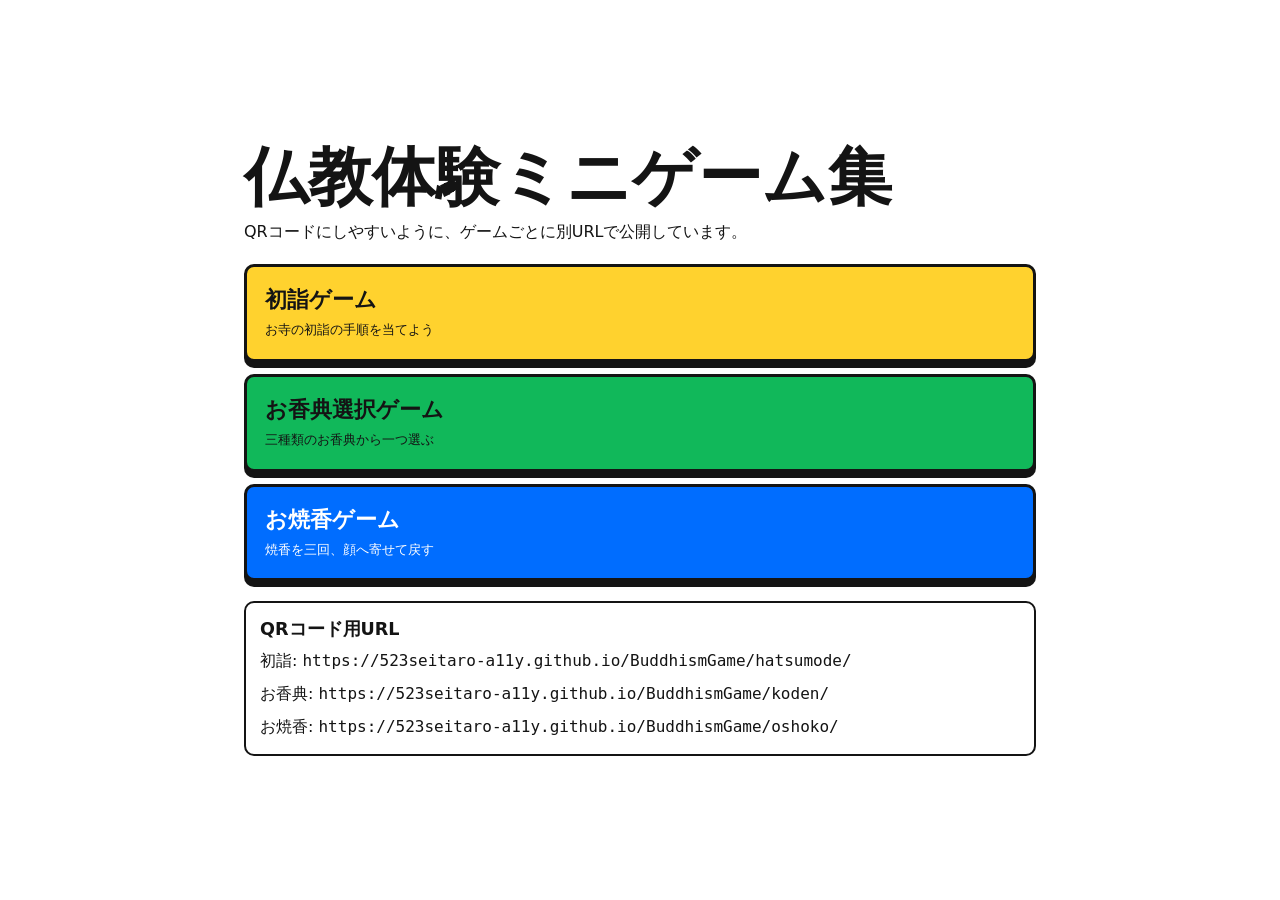
<file: index.html>
<!doctype html>
<html lang="ja">
  <head>
    <meta charset="utf-8">
    <meta name="viewport" content="width=device-width, initial-scale=1">
    <title>仏教体験ミニゲーム集</title>
    <link rel="stylesheet" href="styles.css?v=20260523-games01">
  </head>
  <body>
    <main class="home">
      <header class="home-header">
        <h1>仏教体験ミニゲーム集</h1>
        <p>QRコードにしやすいように、ゲームごとに別URLで公開しています。</p>
      </header>

      <section class="game-list" aria-label="ゲーム一覧">
        <a class="game-card hatsumode-card" href="hatsumode/">
          <span>初詣ゲーム</span>
          <small>お寺の初詣の手順を当てよう</small>
        </a>
        <a class="game-card koden-card" href="koden/">
          <span>お香典選択ゲーム</span>
          <small>三種類のお香典から一つ選ぶ</small>
        </a>
        <a class="game-card oshoko-card" href="oshoko/">
          <span>お焼香ゲーム</span>
          <small>焼香を三回、顔へ寄せて戻す</small>
        </a>
      </section>

      <section class="url-list" aria-label="公開URL">
        <h2>QRコード用URL</h2>
        <p>初詣: <code>https://523seitaro-a11y.github.io/BuddhismGame/hatsumode/</code></p>
        <p>お香典: <code>https://523seitaro-a11y.github.io/BuddhismGame/koden/</code></p>
        <p>お焼香: <code>https://523seitaro-a11y.github.io/BuddhismGame/oshoko/</code></p>
      </section>
    </main>
  </body>
</html>
</file>
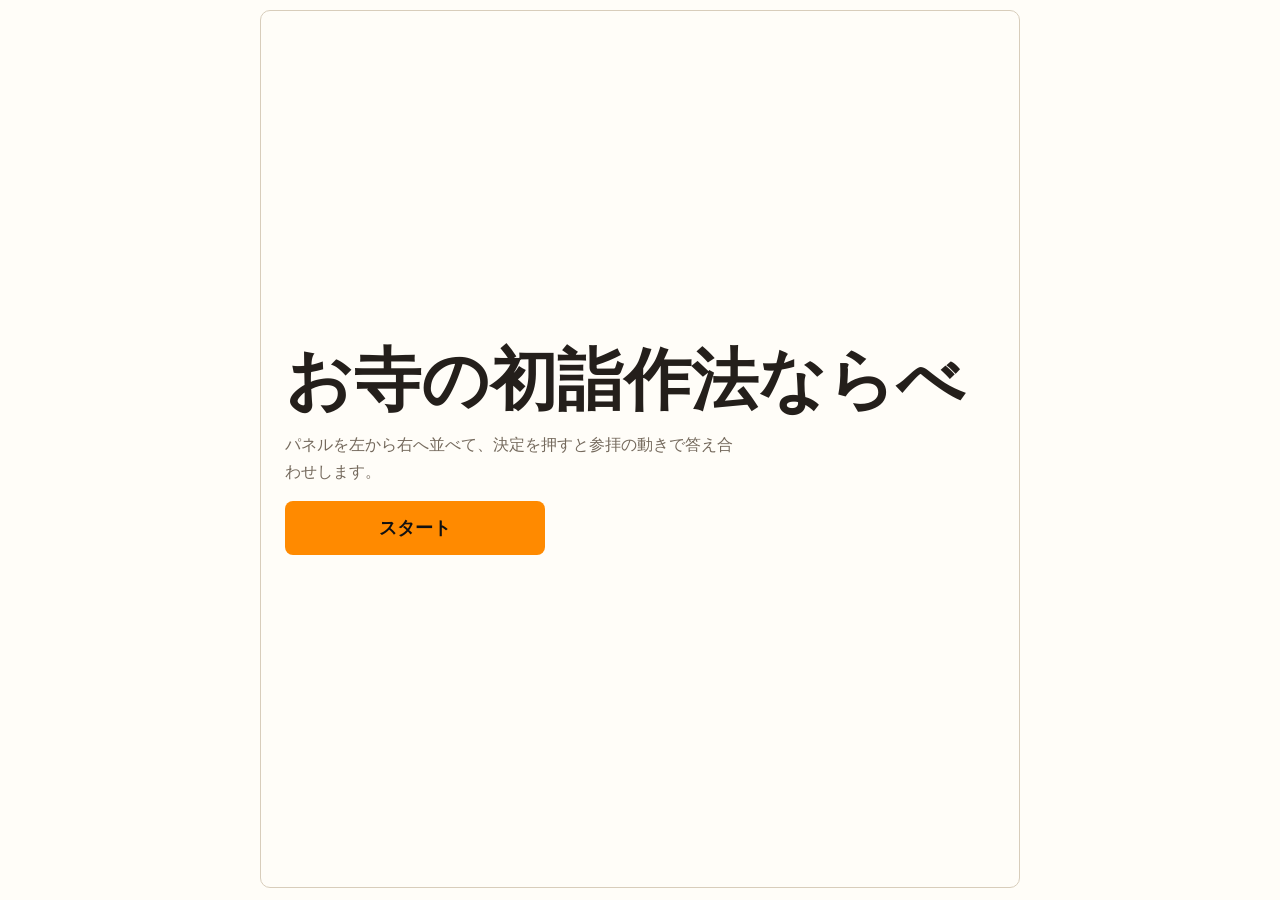
<file: hatsumode/index.html>
<!doctype html>
<html lang="ja">
  <head>
    <meta charset="utf-8">
    <meta name="viewport" content="width=device-width, initial-scale=1">
    <title>お寺の初詣作法ならべ</title>
    <meta http-equiv="Cache-Control" content="no-cache, no-store, must-revalidate">
    <meta http-equiv="Pragma" content="no-cache">
    <meta http-equiv="Expires" content="0">
    <link rel="stylesheet" href="styles.css?v=20260523-10">
  </head>
  <body>
    <main class="app" aria-live="polite">
      <section class="title-menu" id="titleMenu">
        <h1>お寺の初詣作法ならべ</h1>
        <p>パネルを左から右へ並べて、決定を押すと参拝の動きで答え合わせします。</p>
        <button class="start-button" id="startButton" type="button">スタート</button>
      </section>

      <section class="game-screen" id="gameScreen" hidden>
      <header class="topbar">
        <div>
          <h1>お寺の初詣の手順を当てよう！</h1>
        </div>
        <button class="icon-button" id="resetButton" type="button" aria-label="リセット">
          <span aria-hidden="true">↺</span>
        </button>
      </header>

      <section class="temple-scene" aria-label="お寺の参拝シーン">
        <img id="sceneImage" class="scene-image" src="assets/default.png" alt="お賽銭箱の前に立つ人と鈴">
      </section>

      <section class="slots" id="slots" aria-label="作法を入れる枠"></section>

      <section class="tray" aria-label="作法パネル">
        <div class="panel-grid" id="panelGrid"></div>
      </section>

      <button class="decide-button" id="decideButton" type="button" disabled>決定</button>

      <section class="result" id="result" hidden>
        <h2 id="resultTitle">答え合わせ</h2>
        <p id="resultText"></p>
        <p class="answer-line">正解: お賽銭 → 鈴を鳴らす → 合掌 → 礼</p>
        <button id="playAgainButton" type="button">もう一度</button>
      </section>
      </section>
    </main>

    <script src="app.js?v=20260523-10"></script>
  </body>
</html>
</file>
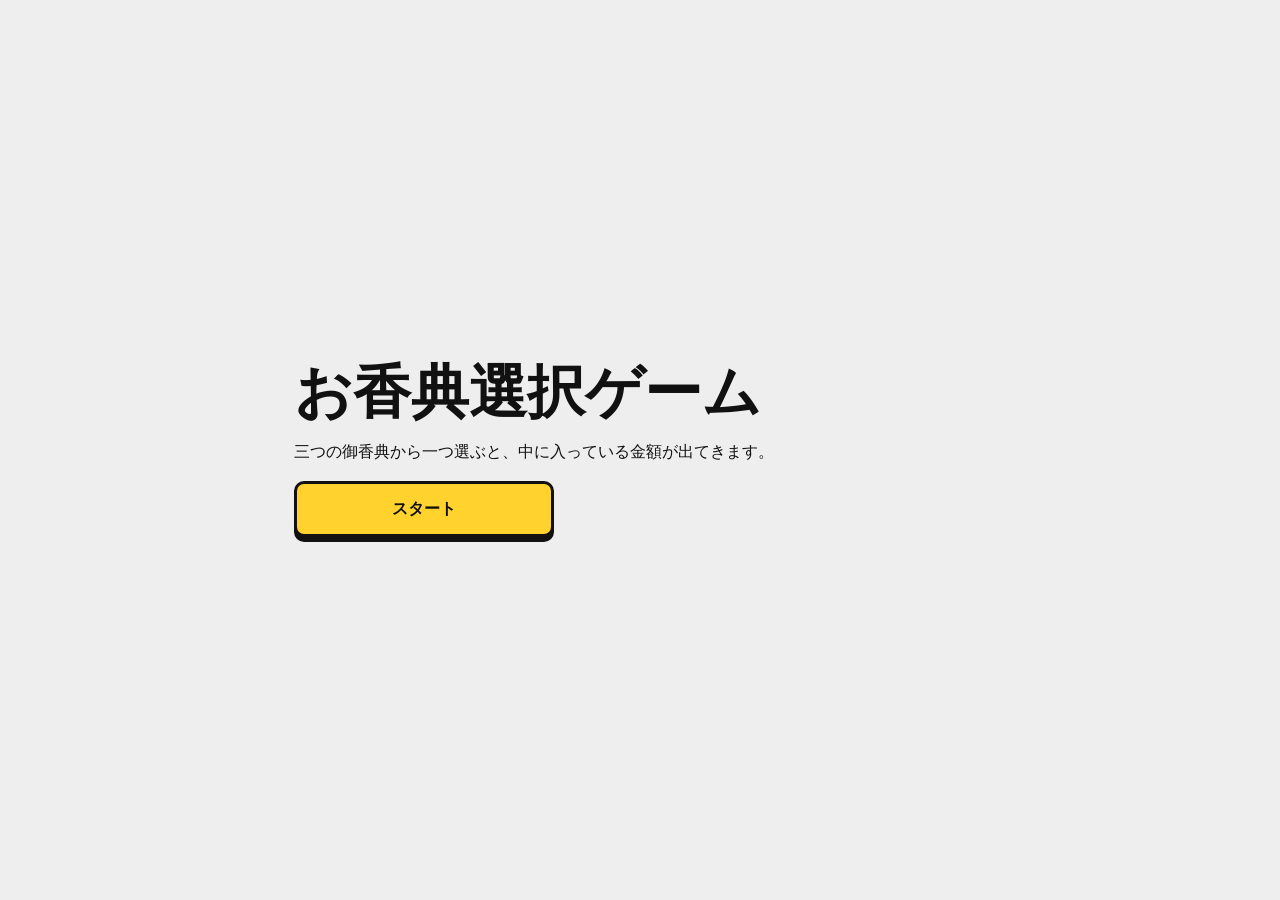
<file: koden/index.html>
<!doctype html>
<html lang="ja">
  <head>
    <meta charset="utf-8">
    <meta name="viewport" content="width=device-width, initial-scale=1">
    <title>お香典選択ゲーム</title>
    <link rel="stylesheet" href="styles.css?v=20260525-koden07">
  </head>
  <body>
    <main class="game">
      <section class="title" id="title">
        <h1>お香典選択ゲーム</h1>
        <p>三つの御香典から一つ選ぶと、中に入っている金額が出てきます。</p>
        <button id="startButton" type="button">スタート</button>
      </section>

      <section class="play" id="play" hidden>
        <header>
          <h1>御香典を選ぼう</h1>
          <button id="resetButton" type="button" aria-label="リセット">↺</button>
        </header>

        <section class="choices" id="choices"></section>

        <section class="result" id="result" hidden>
          <h2 id="resultTitle"></h2>
          <p id="resultText"></p>
        </section>
      </section>
    </main>
    <script src="app.js?v=20260525-koden07"></script>
  </body>
</html>
</file>
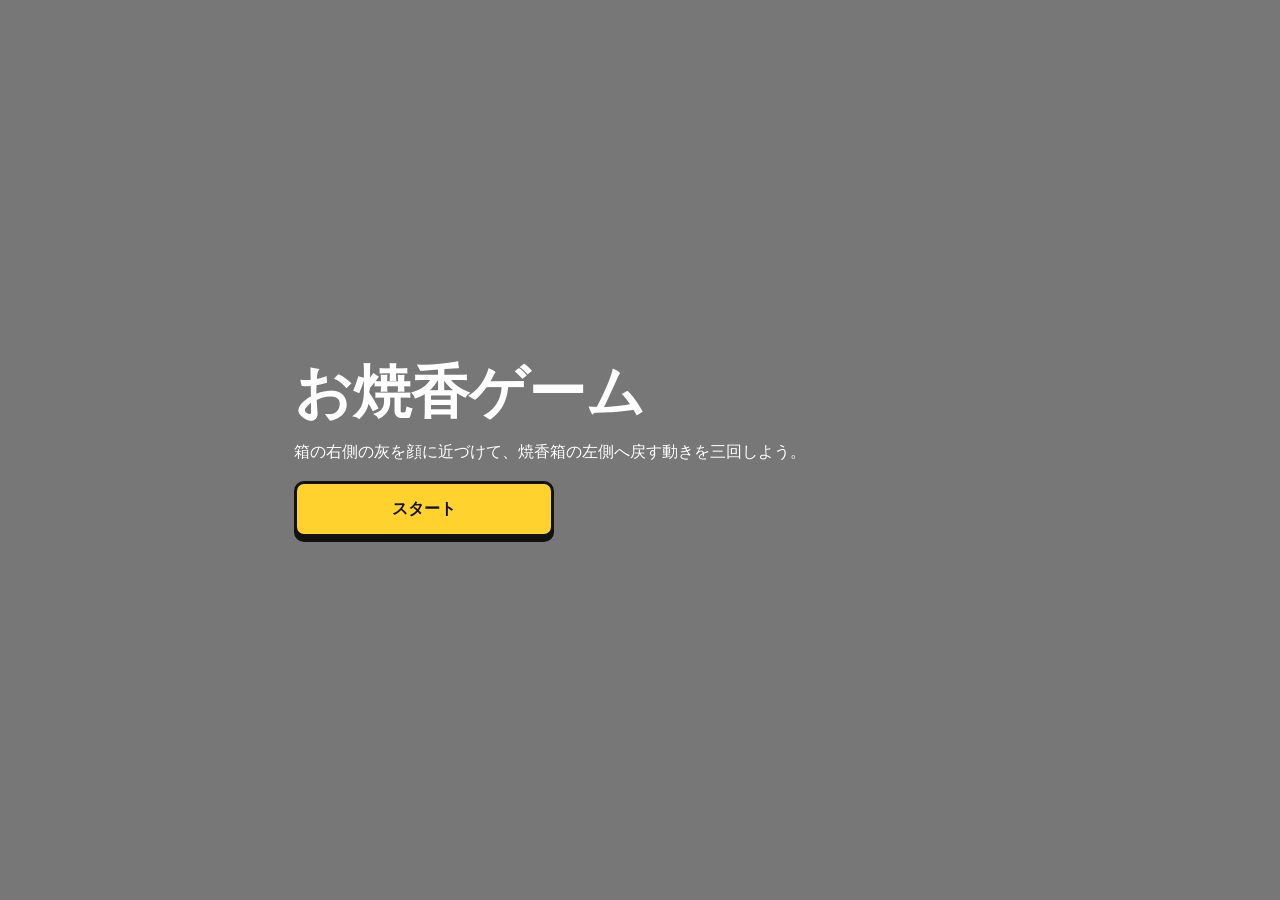
<file: oshoko/index.html>
<!doctype html>
<html lang="ja">
  <head>
    <meta charset="utf-8">
    <meta name="viewport" content="width=device-width, initial-scale=1">
    <title>お焼香ゲーム</title>
    <link rel="stylesheet" href="styles.css?v=20260525-oshoko09">
  </head>
  <body>
    <main class="game">
      <section class="title" id="title">
        <h1>お焼香ゲーム</h1>
        <p>箱の右側の灰を顔に近づけて、焼香箱の左側へ戻す動きを三回しよう。</p>
        <button id="startButton" type="button">スタート</button>
      </section>

      <section class="play" id="play" hidden>
        <header>
          <h1>お焼香を三回</h1>
          <button id="resetButton" type="button" aria-label="リセット">↺</button>
        </header>

        <section class="top-view" aria-label="上から見たお焼香">
          <div class="scene-stage" id="sceneStage">
            <img class="scene-base" src="assets/oshoko.png" alt="上から見たお焼香と顔">
            <div class="target-zone face-zone" aria-hidden="true"></div>
            <div class="target-zone return-zone" aria-hidden="true"></div>
            <img class="ash" id="ash" src="assets/ash.png" alt="灰">
          </div>
        </section>

        <section class="counter" aria-label="回数">
          <span id="count">0</span>/3
        </section>

        <section class="result" id="result" hidden>
          <h2>完了</h2>
          <p>三回のお焼香ができました。静かに心をこめて行います。</p>
        </section>
      </section>
    </main>
    <script src="app.js?v=20260525-oshoko09"></script>
  </body>
</html>
</file>
<file: styles.css>
:root {
  color-scheme: light;
  --ink: #141414;
  --blue: #006dff;
  --yellow: #ffd22e;
  --green: #11b85a;
  --red: #ff4b4b;
  --white: #ffffff;
}

* {
  box-sizing: border-box;
}

body {
  margin: 0;
  min-height: 100svh;
  background: var(--white);
  color: var(--ink);
  font-family: system-ui, -apple-system, BlinkMacSystemFont, "Segoe UI", sans-serif;
}

.home {
  width: min(100%, 820px);
  min-height: 100svh;
  margin: 0 auto;
  padding: 22px 14px;
  display: grid;
  align-content: center;
  gap: 20px;
}

.home-header {
  display: grid;
  gap: 8px;
}

h1,
h2,
p {
  margin: 0;
}

h1 {
  font-size: clamp(2rem, 10vw, 4rem);
  line-height: 1.05;
}

.home-header p,
.game-card small,
.url-list p {
  line-height: 1.55;
}

.game-list {
  display: grid;
  gap: 12px;
}

.game-card {
  display: grid;
  gap: 6px;
  min-height: 96px;
  padding: 18px;
  border: 3px solid var(--ink);
  border-radius: 10px;
  color: var(--ink);
  text-decoration: none;
  box-shadow: 0 6px 0 var(--ink);
}

.game-card span {
  font-size: 1.35rem;
  font-weight: 900;
}

.hatsumode-card {
  background: var(--yellow);
}

.koden-card {
  background: var(--green);
}

.oshoko-card {
  background: var(--blue);
  color: var(--white);
}

.url-list {
  display: grid;
  gap: 8px;
  padding: 14px;
  border: 2px solid var(--ink);
  border-radius: 10px;
}

.url-list h2 {
  font-size: 1.1rem;
}

code {
  overflow-wrap: anywhere;
  font-family: ui-monospace, SFMono-Regular, Consolas, monospace;
}
</file>
<file: hatsumode/styles.css>
:root {
  color-scheme: light;
  --paper: #f7f4ec;
  --ink: #241f1b;
  --muted: #756a5d;
  --line: #d8cdbb;
  --red: #b64036;
  --blue: #006dff;
  --yellow: #ffd22e;
  --bright-green: #11b85a;
  --bright-red: #ff4b4b;
  --orange: #ff8a00;
  --wood: #9d6536;
  --wood-dark: #684225;
  --green: #2f6f58;
  --gold: #d39a2a;
  --white: #fffdf8;
}

* {
  box-sizing: border-box;
}

body {
  margin: 0;
  min-height: 100svh;
  font-family: system-ui, -apple-system, BlinkMacSystemFont, "Segoe UI", sans-serif;
  background: var(--white);
  color: var(--ink);
  touch-action: manipulation;
}

button {
  font: inherit;
}

.app {
  width: min(100%, 780px);
  height: 100svh;
  margin: 0 auto;
  padding: 10px 10px 12px;
  overflow: hidden;
}

.game-screen {
  display: grid;
  grid-template-rows: auto clamp(170px, 34svh, 240px) auto auto auto auto;
  gap: 8px;
  height: 100%;
}

.game-screen[hidden],
.title-menu[hidden] {
  display: none;
}

.title-menu {
  min-height: calc(100svh - 22px);
  display: grid;
  align-content: center;
  gap: 16px;
  padding: 24px;
  border: 1px solid var(--line);
  border-radius: 10px;
  background: var(--white);
}

.title-menu h1 {
  max-width: 12em;
  font-size: clamp(2rem, 12vw, 4.2rem);
}

.title-menu p:not(.eyebrow) {
  max-width: 28rem;
  margin: 0;
  color: var(--muted);
  line-height: 1.65;
}

.start-button,
.decide-button {
  min-height: 44px;
  border: 0;
  border-radius: 8px;
  background: var(--ink);
  color: var(--white);
  font-weight: 900;
}

.start-button {
  width: min(100%, 260px);
  min-height: 54px;
  background: var(--orange);
  color: #111111;
  font-size: 1.1rem;
}

.decide-button:disabled {
  background: #c8c8c8;
  color: rgba(36, 31, 27, 0.62);
}

.decide-button {
  justify-self: center;
  width: min(100%, 360px);
  min-height: 40px;
  padding: 0 24px;
  margin-top: 16px;
  font-size: 0.95rem;
}

.topbar {
  display: flex;
  align-items: center;
  justify-content: space-between;
  gap: 12px;
}

.topbar h1 {
  font-size: clamp(1.05rem, 5.6vw, 1.85rem);
  line-height: 1.12;
}

h1,
h2,
p {
  overflow-wrap: anywhere;
}

h1 {
  margin: 2px 0 0;
  font-size: clamp(1.45rem, 7vw, 2.45rem);
  line-height: 1.06;
  letter-spacing: 0;
}

.icon-button {
  width: 40px;
  height: 40px;
  border: 1px solid var(--line);
  border-radius: 8px;
  background: var(--white);
  color: var(--ink);
  font-size: 1.3rem;
  font-weight: 800;
}

.temple-scene {
  min-height: 170px;
  height: clamp(170px, 34svh, 240px);
  display: grid;
  place-items: center;
  overflow: hidden;
  border: 1px solid var(--line);
  border-radius: 8px;
  background: #ffffff;
}

.scene-image {
  display: block;
  width: auto;
  height: 100%;
  max-width: 100%;
  max-height: 100%;
  object-fit: contain;
  object-position: center;
}

.slots {
  display: grid;
  grid-template-columns: repeat(4, minmax(0, 1fr));
  gap: 6px;
}

.slot,
.action-panel,
#playAgainButton {
  border-radius: 8px;
  font-weight: 800;
}

.slot {
  min-height: 58px;
  display: grid;
  grid-template-rows: 22px 1fr;
  align-items: center;
  gap: 2px;
  padding: 6px;
  border: 2px dashed #111111;
  background: #ffffff;
  color: #111111;
  text-align: center;
}

.slot-number {
  display: grid;
  place-items: center;
  width: 22px;
  height: 22px;
  margin: 0 auto;
  border-radius: 50%;
  background: #111111;
  color: var(--white);
}

.slot-text {
  font-size: 0.78rem;
  line-height: 1.15;
}

.slot.filled {
  border-style: solid;
  border-color: #111111;
  background: var(--yellow);
  color: #111111;
}

.slot.right {
  border-color: #111111;
  background: var(--bright-green);
  color: #ffffff;
}

.slot.wrong {
  border-color: #111111;
  background: var(--bright-red);
  color: #ffffff;
}

.slot.shake {
  animation: shake 360ms ease;
}

@keyframes shake {
  0%,
  100% {
    transform: translateX(0);
  }
  25% {
    transform: translateX(-6px);
  }
  75% {
    transform: translateX(6px);
  }
}

.tray {
  display: grid;
  gap: 5px;
  margin-top: 14px;
}

.panel-grid {
  display: grid;
  grid-template-columns: repeat(5, minmax(0, 1fr));
  gap: 6px;
}

.action-panel {
  min-height: 62px;
  padding: 7px 5px;
  border: 2px solid #111111;
  background: #ffffff;
  color: #111111;
  text-align: center;
  box-shadow: 0 4px 0 #111111;
  touch-action: manipulation;
  transition: box-shadow 120ms ease, background-color 120ms ease, border-color 120ms ease;
}

.action-panel span {
  display: block;
  font-size: 0.86rem;
  line-height: 1.15;
}

.action-panel small {
  display: block;
  margin-top: 4px;
  color: #4a4a4a;
  font-size: 0.62rem;
  font-weight: 700;
  line-height: 1.35;
}

.action-panel.selected {
  border-color: #111111;
  background: var(--blue);
  color: #ffffff;
  transform: translateY(-5px);
  box-shadow: 0 9px 0 #111111;
}

.action-panel.selected small {
  color: #ffffff;
}

.action-panel:disabled {
  opacity: 0.38;
  box-shadow: none;
}

.result {
  display: grid;
  gap: 5px;
  padding: 10px;
  border: 2px solid #111111;
  border-radius: 8px;
  background: var(--yellow);
}

.result[hidden] {
  display: none;
}

.result h2,
.result p {
  margin: 0;
}

.result h2 {
  font-size: 1.08rem;
}

.result p {
  color: var(--muted);
  font-size: 0.82rem;
  line-height: 1.35;
}

#playAgainButton {
  min-height: 38px;
  border: 2px solid #111111;
  background: var(--blue);
  color: var(--white);
}

.slot:focus-visible,
.action-panel:focus-visible,
.icon-button:focus-visible,
#playAgainButton:focus-visible,
.start-button:focus-visible,
.decide-button:focus-visible {
  outline: 3px solid var(--orange);
  outline-offset: 2px;
}

@media (max-width: 520px) {
  .app {
    padding: 9px 8px 10px;
  }

  .game-screen {
    gap: 7px;
  }

  .temple-scene {
    min-height: 170px;
    height: clamp(170px, 32svh, 220px);
  }

  .slots {
    grid-template-columns: repeat(4, minmax(0, 1fr));
  }

  .panel-grid {
    grid-template-columns: repeat(5, minmax(0, 1fr));
  }

  .action-panel {
    min-height: 58px;
  }

  .action-panel small {
    display: none;
  }
}

@media (max-height: 640px) {
  .app {
    padding-top: 7px;
  }

  .game-screen {
    grid-template-rows: auto 150px auto auto auto auto;
    gap: 6px;
  }

  .temple-scene {
    min-height: 150px;
    height: 150px;
  }

  .action-panel small {
    display: none;
  }

  .slot {
    min-height: 44px;
  }

  .action-panel {
    min-height: 46px;
  }

  .decide-button {
    min-height: 38px;
  }
}
</file>
<file: koden/styles.css>
:root {
  color-scheme: light;
  --ink: #111111;
  --blue: #006dff;
  --yellow: #ffd22e;
  --green: #11b85a;
  --red: #ff4b4b;
  --white: #ffffff;
}

* {
  box-sizing: border-box;
}

body {
  margin: 0;
  min-height: 100svh;
  background: #eeeeee;
  color: var(--ink);
  font-family: system-ui, -apple-system, BlinkMacSystemFont, "Segoe UI", sans-serif;
}

button {
  font: inherit;
}

.game {
  width: min(100%, 720px);
  min-height: 100svh;
  margin: 0 auto;
  padding: 14px;
}

.title {
  min-height: calc(100svh - 28px);
  display: grid;
  align-content: center;
  gap: 16px;
}

h1,
h2,
p {
  margin: 0;
}

h1 {
  font-size: clamp(2rem, 10vw, 3.6rem);
  line-height: 1.05;
}

.title p,
.result p {
  line-height: 1.6;
}

#startButton,
.choice {
  border: 3px solid var(--ink);
  border-radius: 10px;
  background: var(--yellow);
  color: var(--ink);
  font-weight: 900;
  box-shadow: 0 5px 0 var(--ink);
}

#startButton {
  width: min(100%, 260px);
  min-height: 56px;
}

.play {
  display: grid;
  gap: 18px;
}

.play[hidden],
.result[hidden],
.title[hidden] {
  display: none;
}

header {
  display: flex;
  align-items: center;
  justify-content: space-between;
  gap: 12px;
}

header h1 {
  font-size: clamp(1.5rem, 8vw, 2.8rem);
}

#resetButton {
  width: 40px;
  height: 40px;
  border: 1px solid #d8cdbb;
  border-radius: 8px;
  background: var(--white);
  color: var(--ink);
  font-size: 1.3rem;
  font-weight: 800;
  box-shadow: none;
}

.choices {
  display: grid;
  grid-template-columns: repeat(2, minmax(0, 1fr));
  gap: 18px 28px;
  justify-items: center;
  align-items: center;
  padding: 10px 24px;
}

.choice {
  width: min(100%, 128px);
  min-height: 0;
  display: block;
  padding: 0;
  border: 0;
  border-radius: 0;
  background: transparent;
  box-shadow: none;
  text-align: center;
  cursor: pointer;
  position: relative;
}

.choice:first-child {
  grid-column: 1 / -1;
}

.choice img {
  display: block;
  width: 100%;
  height: auto;
  border: 4px solid transparent;
  transition: transform 240ms ease;
}

.choice.selected {
  background: transparent;
}

.choice.selected img {
  border-color: var(--blue);
  transform: scale(0.78);
}

.choice:disabled:not(.selected) {
  opacity: 0.5;
}

.money-paper {
  width: 88%;
  min-height: 42%;
  position: absolute;
  left: 50%;
  top: 48%;
  display: grid;
  place-items: center;
  padding: 8px 4px;
  border: 3px solid var(--ink);
  background: var(--white);
  color: var(--ink);
  font-size: clamp(1.05rem, 5vw, 1.7rem);
  font-weight: 900;
  line-height: 1;
  opacity: 0;
  transform: translate(-50%, 18%) scale(0.72);
  pointer-events: none;
}

.choice.selected .money-paper {
  animation: paper-pop 520ms cubic-bezier(0.18, 0.9, 0.26, 1.2) forwards;
}

@keyframes paper-pop {
  0% {
    opacity: 0;
    transform: translate(-50%, 18%) scale(0.72);
  }

  68% {
    opacity: 1;
    transform: translate(-50%, -54%) scale(1.08);
  }

  100% {
    opacity: 1;
    transform: translate(-50%, -48%) scale(1);
  }
}

.result {
  display: grid;
  gap: 8px;
  padding: 14px;
  border: 3px solid var(--ink);
  border-radius: 10px;
  background: var(--yellow);
}

.result p {
  font-size: clamp(2.2rem, 14vw, 4rem);
  font-weight: 900;
  line-height: 1;
}

@media (max-width: 420px) {
  .choices {
    gap: 14px 20px;
    padding: 8px 20px;
  }

  .choice {
    width: min(100%, 108px);
  }

  .choice img {
    width: 100%;
  }
}
</file>
<file: oshoko/styles.css>
:root {
  color-scheme: light;
  --ink: #111111;
  --blue: #006dff;
  --yellow: #ffd22e;
  --green: #11b85a;
  --white: #ffffff;
  --black: #000000;
  --page-bg: #777777;
}

* {
  box-sizing: border-box;
}

body {
  margin: 0;
  min-height: 100svh;
  background: var(--page-bg);
  color: var(--white);
  font-family: system-ui, -apple-system, BlinkMacSystemFont, "Segoe UI", sans-serif;
}

button {
  font: inherit;
}

.game {
  width: min(100%, 720px);
  min-height: 100svh;
  margin: 0 auto;
  padding: 14px;
}

.title {
  min-height: calc(100svh - 28px);
  display: grid;
  align-content: center;
  gap: 16px;
}

h1,
h2,
p {
  margin: 0;
}

h1 {
  font-size: clamp(2rem, 10vw, 3.6rem);
  line-height: 1.05;
}

.title p,
.result p {
  line-height: 1.6;
}

#startButton {
  width: min(100%, 260px);
  min-height: 56px;
  border: 3px solid var(--ink);
  border-radius: 10px;
  background: var(--yellow);
  color: var(--ink);
  font-weight: 900;
  box-shadow: 0 5px 0 var(--ink);
}

.play {
  min-height: calc(100svh - 28px);
  display: grid;
  gap: 14px;
  grid-template-rows: auto 1fr auto auto;
}

.play[hidden],
.result[hidden],
.title[hidden],
.ash[hidden] {
  display: none;
}

header {
  display: flex;
  align-items: center;
  justify-content: space-between;
  gap: 12px;
}

header h1 {
  font-size: clamp(1.5rem, 8vw, 2.8rem);
}

#resetButton {
  width: 40px;
  height: 40px;
  border: 2px solid var(--white);
  border-radius: 8px;
  background: var(--page-bg);
  color: var(--white);
  font-size: 1.3rem;
  font-weight: 800;
}

.top-view {
  display: grid;
  place-items: center;
  min-height: 420px;
  overflow: hidden;
}

.scene-stage {
  width: min(100%, 353px);
  aspect-ratio: 353 / 378;
  position: relative;
  background: var(--white);
  border-radius: 18px;
  overflow: hidden;
  touch-action: none;
}

.scene-base {
  display: block;
  width: 100%;
  height: 100%;
  border-radius: inherit;
  user-select: none;
  -webkit-user-drag: none;
}

.ash {
  position: absolute;
  width: 8%;
  height: auto;
  transform: translate(-50%, -50%);
  cursor: grab;
  touch-action: none;
  user-select: none;
  -webkit-user-drag: none;
}

.ash.dragging {
  cursor: grabbing;
  filter: drop-shadow(0 0 0 var(--blue));
}

.ash.near-face {
  outline: 4px solid var(--green);
  outline-offset: 8px;
  border-radius: 50%;
}

.ash.near-return {
  outline: 4px solid var(--blue);
  outline-offset: 8px;
  border-radius: 50%;
}

.target-zone {
  position: absolute;
  border-radius: 50%;
  pointer-events: none;
}

.face-zone {
  left: 26%;
  right: 26%;
  bottom: 0;
  height: 26%;
}

.return-zone {
  left: 24%;
  top: 6%;
  width: 36%;
  height: 26%;
}

.counter {
  justify-self: center;
  padding: 8px 18px;
  border: 3px solid var(--ink);
  border-radius: 999px;
  background: var(--blue);
  color: var(--white);
  font-size: 1.3rem;
  font-weight: 900;
}

.result {
  display: grid;
  gap: 8px;
  padding: 14px;
  border: 3px solid var(--ink);
  border-radius: 10px;
  background: var(--yellow);
  color: var(--ink);
}

@media (max-width: 420px) {
  .top-view {
    min-height: 390px;
  }
}
</file>
